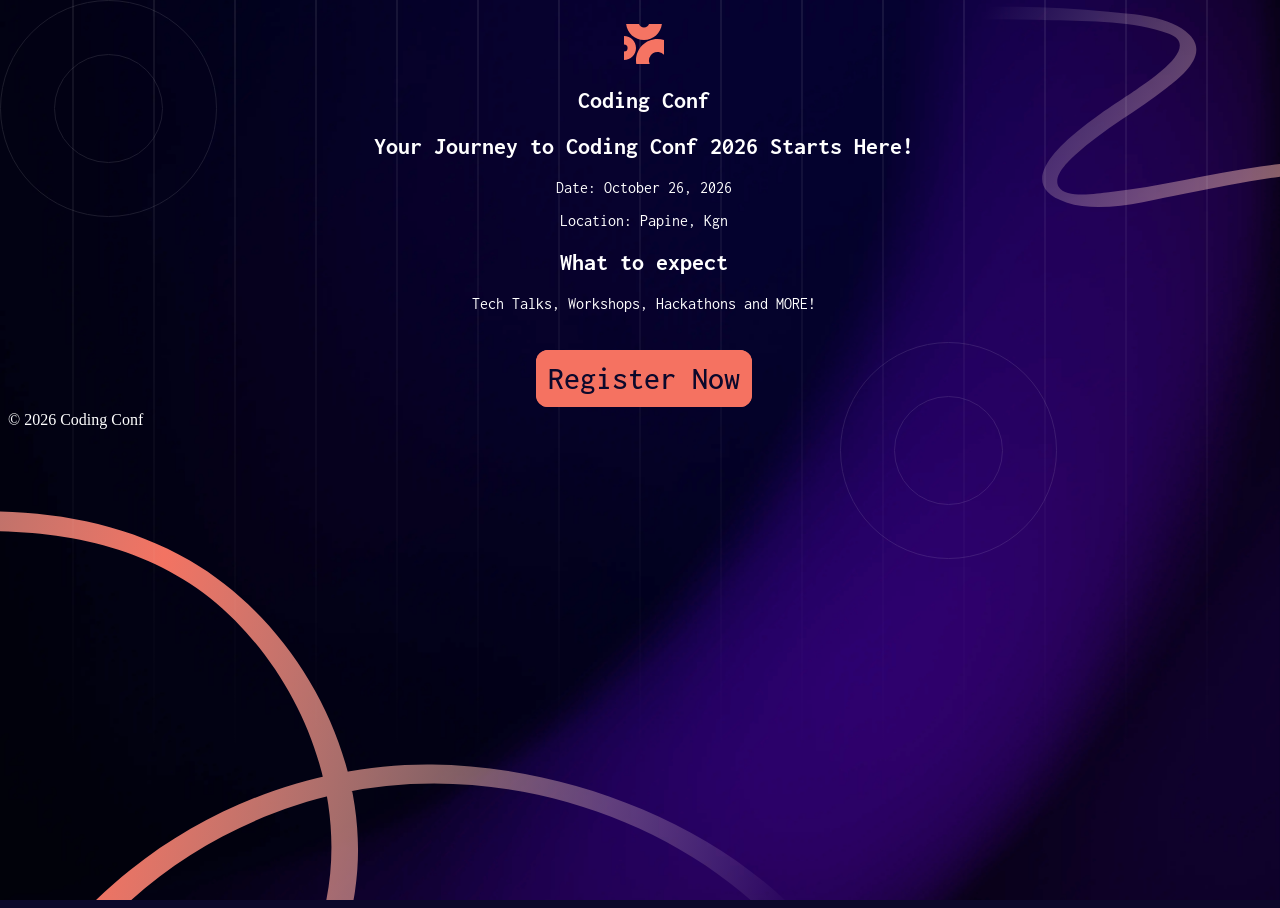
<file: JAMES_KERR_2304758_IA2_S1AY26:27/HTML/index.html>
<!DOCTYPE html>
<html lang="en">
<head>
    <link rel="stylesheet" href="../css/style.css">
    <meta charset="UTF-8">
    <meta name="viewport" content="width=device-width, initial-scale=1.0">
    <title>Coding Conf</title>
    <meta name="description" content="Join us on October 26, 2026 in Papine, Kgn." />
    <title>Coding Conf</title>
</head>
<body>
    <header>
        <main class="container">
            <section class="text">
                <p><img src="../assets/logo-mark.svg"></p>
                <h1>Coding Conf</h1>
                <h1>Your Journey to Coding Conf 2026 Starts Here!</h1>
                
                <p>Date: <time datetime="2026-10-26">October 26, 2026</time></p>
                <p>Location: Papine, Kgn</p>
                
                <h2>What to expect</h2>
                <p>Tech Talks, Workshops, Hackathons and MORE!</p><br/><br/>

                <a href="login.html" class="button">Register Now</a>
            </section>
        </main>
    </header>
    <footer>
        <p style=color:white> &copy; 2026 Coding Conf</p>
    </footer>
</body>
</html>
</file>
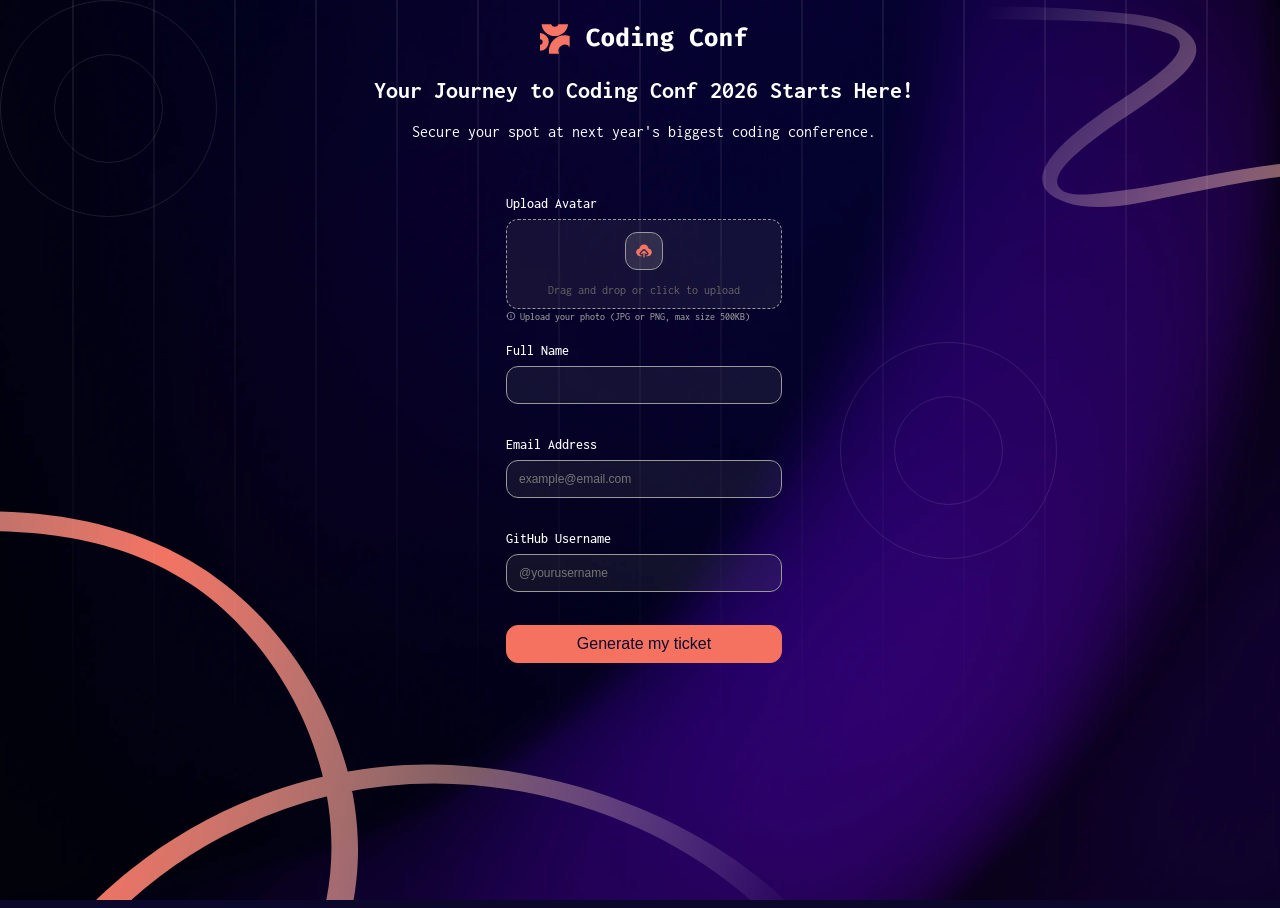
<file: JAMES_KERR_2304758_IA2_S1AY26:27/HTML/login.html>
<!DOCTYPE html>
<html lang="en">
<head>
    <link rel="stylesheet" href="../css/style.css">
    <meta charset="UTF-8">
    <meta name="viewport" content="width=device-width, initial-scale=1.0">
    <title>Register - Coding Conf</title>
</head>
<body>
    <header>
        <main class="container">
            <section class="login">
                <p><img src="../assets/logo-full.svg"></p>
                <h1>Your Journey to Coding Conf 2026 Starts Here!</h1>
                <p>Secure your spot at next year's biggest coding conference.</p>

                <form name="login" onsubmit="saveDetails(); return false;">
                    <label for="file-input"> Upload Avatar </label>
                      <!-- Triggers file picker on click, intercepts drops on drop -->
                       <div id="drop-zone" onclick="clickConverter()" ondrop="dropHandler(event)" ondragover="dragoverHandler(event)" >
                        <img src="../assets/icon-upload.svg" alt="" width="38" height="38" style="border: 1px solid hsl(0, 0%, 60%); background: hsl(0, 0%, 60%, 0.2); border-radius: 12px; padding: 8px;"><br/><br/>
                        <p>Drag and drop or click to upload</p>
                        <!-- file input is hidden -->
                         <input type="file" id="file-input" multiple onchange="inputHandler(event)" style="display:none">
                        </div>
                <div class="info">
                    <Label><img src="../assets/icon-info.svg" alt="info" width="10" height="10"></Label>
                    <label style="font-size: 10px; position:relative; top: 2px;">Upload your photo (JPG or PNG, max size 500KB)</label><br/><br/>
                </div>
                    <label> Full Name </label>
                    <input type="text" name="name_field" id="fullname" maxlength="24" minlength="6" required /><br/><br/>

                    <label> Email Address </label>
                    <input type="email" name="email_field" id="email" placeholder="example@email.com" required /><br/><br/>

                    <label> GitHub Username </label>
                    <input type="text" name="username_field" id="user" maxlength="32" minlength="3" placeholder="@yourusername" required /><br/><br/>

                     <input type="submit" value="Generate my ticket"/> 
                </form>
                <script src="../js/validation.js"></script>
            </section>
        </main>
    </header>
</body>
</html>
</file>
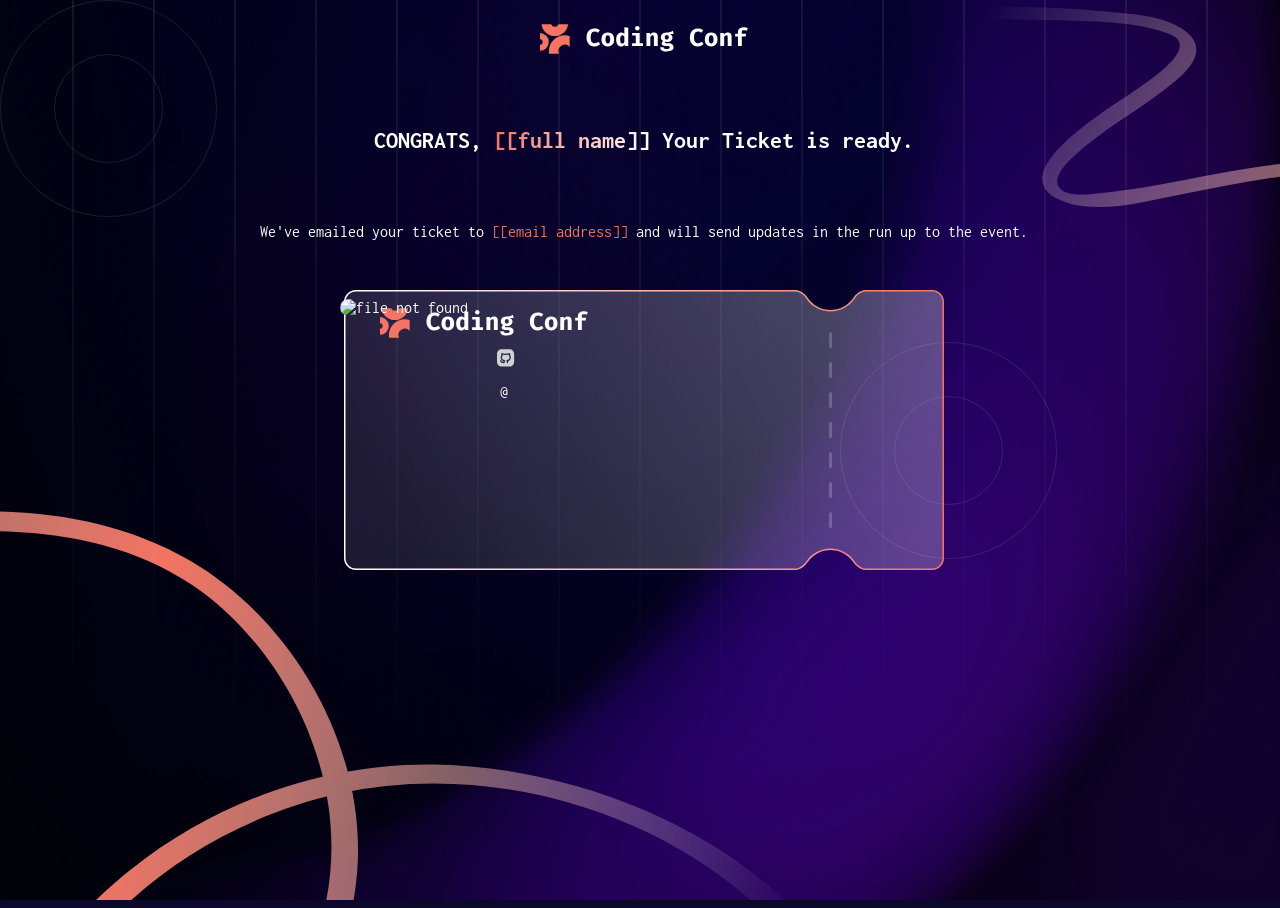
<file: JAMES_KERR_2304758_IA2_S1AY26:27/HTML/ticket.html>
<!DOCTYPE html>
<html lang="en">
<head>
    <link rel="stylesheet" href="../css/style.css">
    <meta charset="UTF-8">
    <meta name="viewport" content="width=device-width, initial-scale=1.0">
    <title>Ticket - Coding Conf</title>
</head>
<body>
    <header>
        <main class="container">
            <section class="text">
                <p><img src="../assets/logo-full.svg"></p><br/><br/>
                <h1>CONGRATS, <span id="displayName" class="gradient-text">[[full name]]</span> Your Ticket is ready.</h1><br/><br/>
                <p>We've emailed your ticket to <span id="displayEmail" class="email-color">[[email address]]</span> and will send updates in the run up to the event.</p><br/><br/>
                <img src="../assets/pattern-ticket.svg" alt="Coding Conf ticket" style="width: 100%; max-width: 600px; height: auto;">
                <img src="../assets/logo-full.svg" class="ticket-logo" alt="Coding Conf logo">
                <div class="ticket-info">
                    <h2 id="ticketName"></h2>
                    <p id="ticketUser"></p>
                </div>
                <div class="ticket-no">
                    <p id="ticketNumber" style="rotate: 90deg;" ></p>
                </div>
                <div class="At">
                    <p>@</p>
                </div>
                <div class="date">
                    <p id="date"></p>
                </div>
                <img src="../assets/icon-github.svg" class="ticket-logo" alt="Github logo" style="position: relative; bottom: 55px; left: 115px;  height: auto;">
                 <div class="ticket-image">
                    <img id="ticket-image" alt="file not found" style="position: relative; bottom: 390px; right: 240px; width: 70px; height: auto; border-radius: 12px;">
                </div>
            <script src="../js/ticket.js"></script>
            </section>
        </main>
    </header>
</body>
</html>
</file>
<file: JAMES_KERR_2304758_IA2_S1AY26:27/css/style.css>
@import url("https://fonts.googleapis.com/css2?family=Inconsolata:wght@400;500;700;800&display=swap");

* {
	box-sizing: border-box;
}

.container {
    display: flex;
    flex-wrap: wrap;
    font-family: Inconsolata;
    justify-content: center;
    text-align: center;
}

input, 
textarea, 
select {
    max-width: 100%;
}

.button {
    width: 100%;
    height: 38px;
    font-size: 32px;
    font-weight: 500;
    background: hsl(7, 88%, 67%); /* Orange 500 */
    border: 12px solid hsl(7, 88%, 67%); /* Orange 500 */
    border-radius: 12px;
    cursor: pointer;
    transition: transform 0.15s, opacity 0.15s;
    text-decoration: none;
    color: hsl(248, 70%, 10%); /* Neutral 900 */
  }

.ticket-logo {
    transform: translate(120px, -265px);
    display: flex;
    max-width: 100%;
    left: 0px;
}

html {
height: 100%;
}

body {
margin-right: 0px;
min-height: 100%;

background-color: hsl(248, 70%, 10%); /* Neutral 900 */
background-repeat: no-repeat;

/* Desktop/tablet/Mobile */

background-image:
url("../assets/pattern-lines.svg"),
url("../assets/pattern-squiggly-line-top.svg"),
url("../assets/pattern-squiggly-line-bottom-desktop.svg"),
url("../assets/pattern-circle.svg"),
url("../assets/pattern-circle.svg"),
url("../assets/background-desktop.png");

background-position: top, top right, bottom left, top left, 79% center, bottom right;
background-size: auto, auto, auto, auto, auto, cover;
}

main {
color: hsl(0, 0%, 100%); /*  Neutral 0 */
}

label {
    font-weight: 500;
    font-size: 20px;
}

/* Neutral colors
   Neutral 0:   hsl(0, 0%, 100%)
   Neutral 300: hsl(252, 6%, 83%)
   Neutral 500: hsl(245, 15%, 58%)
   Neutral 700: hsl(245, 19%, 35%)
   Neutral 900: hsl(248, 70%, 10%)

   Orange colors
   Orange 500:  hsl(7, 88%, 67%)
   Orange 700:  hsl(7, 71%, 60%) */

/* Gradient (text): add class="gradient-text" to a heading */

.gradient-text {
    background: linear-gradient(90deg, hsl(7, 86%, 67%), hsl(0, 0%, 100%));
    background-clip: text;
    color: transparent;
}

.email-color {
    color: hsl(7, 86%, 67%);
}

form {
  width: 308px;
  max-width: 100%;
  box-sizing: border-box;
  margin: 40px auto 0;
  padding: 16px;
  font-family: "Inconsolata", monospace;
  border-radius: 6px;
  text-align: left;

  label {
    display: block;
    margin-bottom: 8px;
    font-size: 14px;
  }

  input[type="text"],
  input[type="email"],
  input[type="file"] {
    width: 100%;
    box-sizing: border-box;
    margin-bottom: 16px;
    font-size: 12px;
    line-height: 20px;
    border: 1px solid hsl(0, 0%, 60%);
    border-radius: 12px;
    background: hsl(0, 0%, 60%, 0.1);
    color: hsl(0, 0%, 100%)
  }

  input[type="text"],
  input[type="email"] {
    height: 38px;
    padding: 5px 12px;
    transition: border-color 0.15s;

    &:hover {
      background-color: hsl(0, 0%, 60%, 0.5);
    }
  }

   #drop-zone {
    height: 90px;
    margin-bottom: 0px;
    padding: 12px;
    text-align: center;
    font-size: 12px;
    background: hsl(0, 0%, 60%, 0.1);
    border: 1.5px dashed hsl(0, 0%, 60%);
    
    border-radius: 12px;
    cursor: pointer;
    color: hsl(0, 0%, 40%);
    transition: border-color 0.15s;

    &:hover {
      background-color: hsl(0, 0%, 60%, 0.5);
    }

    p {
      margin: 0;
    }
  }

  .info{
    display:flex; 
    align-content:center; 
    gap:4px;
    color: hsl(0, 0%, 60%);
  }

  input[type="submit"] {
    width: 100%;
    height: 38px;
    font-size: 16px;
    font-weight: 500;
    background: hsl(7, 88%, 67%); /* Orange 500 */
    border: 1px solid hsl(7, 88%, 67%); /* Orange 500 */
    border-radius: 12px;
    cursor: pointer;
    transition: transform 0.15s, opacity 0.15s;
    color: hsl(248, 70%, 10%); /* Neutral 900 */

    &:hover {
      opacity: 0.75;
      transform: translateY(-1px);
    }

    &:active {
      transform: translateY(0);
    }
  }
}

.At {
  position: relative;
  bottom: 249px;
  right: 140px;
}

.ticket-info{
  position: relative;
  bottom: 140px;
  right: 80px;
}

.date{
  position: relative;
  bottom: 460px;
  right: 50px;
  color: hsl(264, 11%, 50%)
}

.ticket-no {
  position: relative;
  font-size: 30px;
  bottom: 300px;
  left: 240px;
  color: hsl(264, 11%, 50%)
}
</file>
